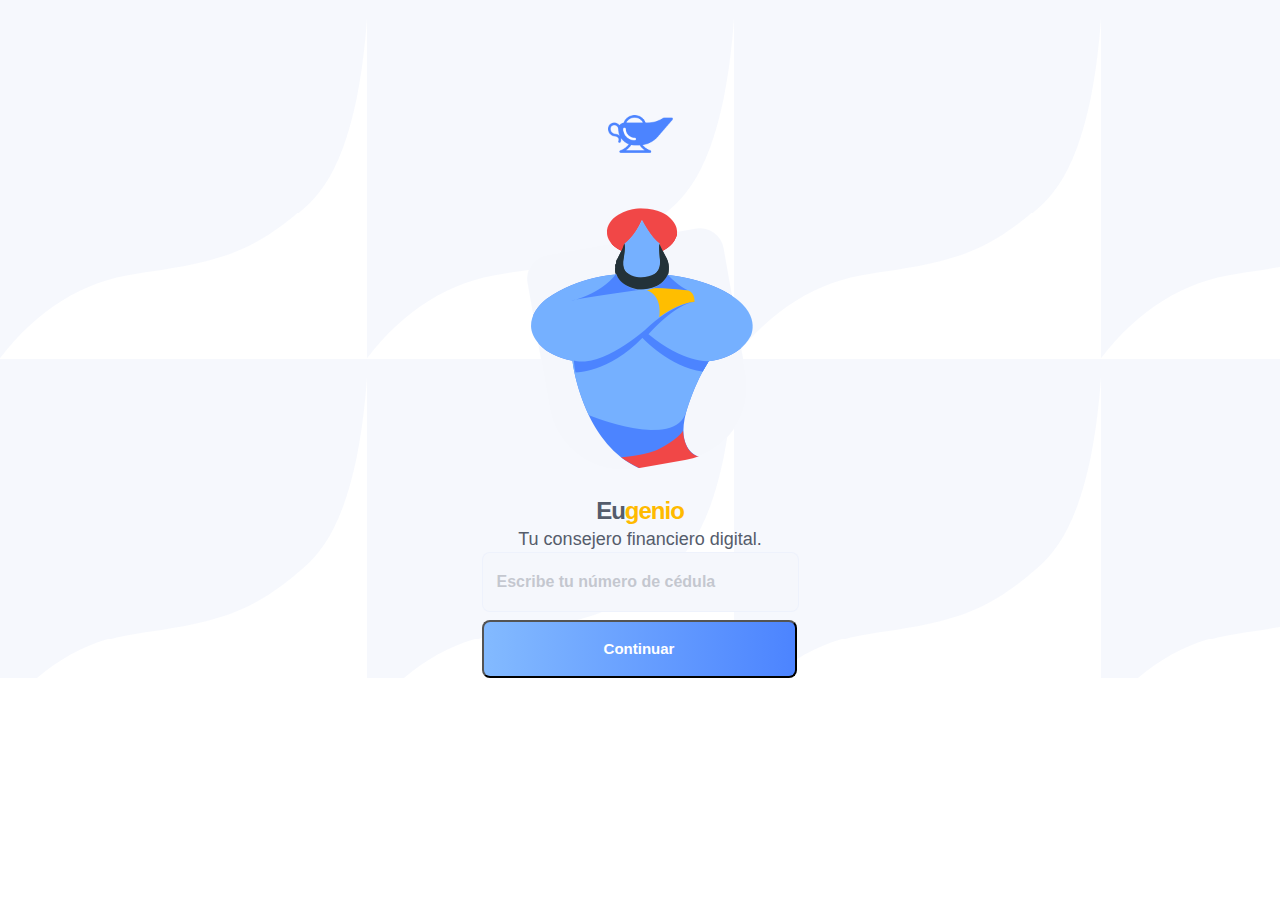
<file: index.html>
<!DOCTYPE html>
<html lang="en">
<head>
    <meta charset="UTF-8">
    <meta name="viewport" content="width=device-width, initial-scale=1.0">
    <meta http-equiv="X-UA-Compatible" content="ie=edge">
    <title>Eugenio</title>
    <link rel="icon" type="image/png" href="/resources/Logo@3x.png" sizes="16x16"/>
     <!-- Compiled and minified CSS -->
     <link rel="stylesheet" href="https://cdnjs.cloudflare.com/ajax/libs/materialize/1.0.0/css/materialize.min.css">
     <link rel="stylesheet" href="style/style.css">

     <!-- Compiled and minified JavaScript -->
     <script src="https://cdnjs.cloudflare.com/ajax/libs/materialize/1.0.0/js/materialize.min.js"></script>
</head>
<body>
    <section class="container-fluid bg">
        <div class="row">
            <div class="col s12">
                <div class="eugenio">
                    <div class="logo">
                        <a href="#">
                            <img src="resources/Logo@3x.png" alt="Logo" width="65">
                        </a>
                    </div>
                    <div class="eugenio">
                        <img src="resources/eugenio.png" alt="Eugenio">
                    </div>
                    <div class="title">
                        <h1><span>Eu</span>genio</h1>
                        <p>Tu consejero financiero digital.</p>
                    </div>
                    <div>
                        <form action="#" class="main-form">
                            <input type="text" placeholder="Escribe tu número de cédula">
                            <button>Continuar</button>
                        </form>
                    </div>
                </div>
            </div>
        </div>
    </section>
</body>
</html>
</file>
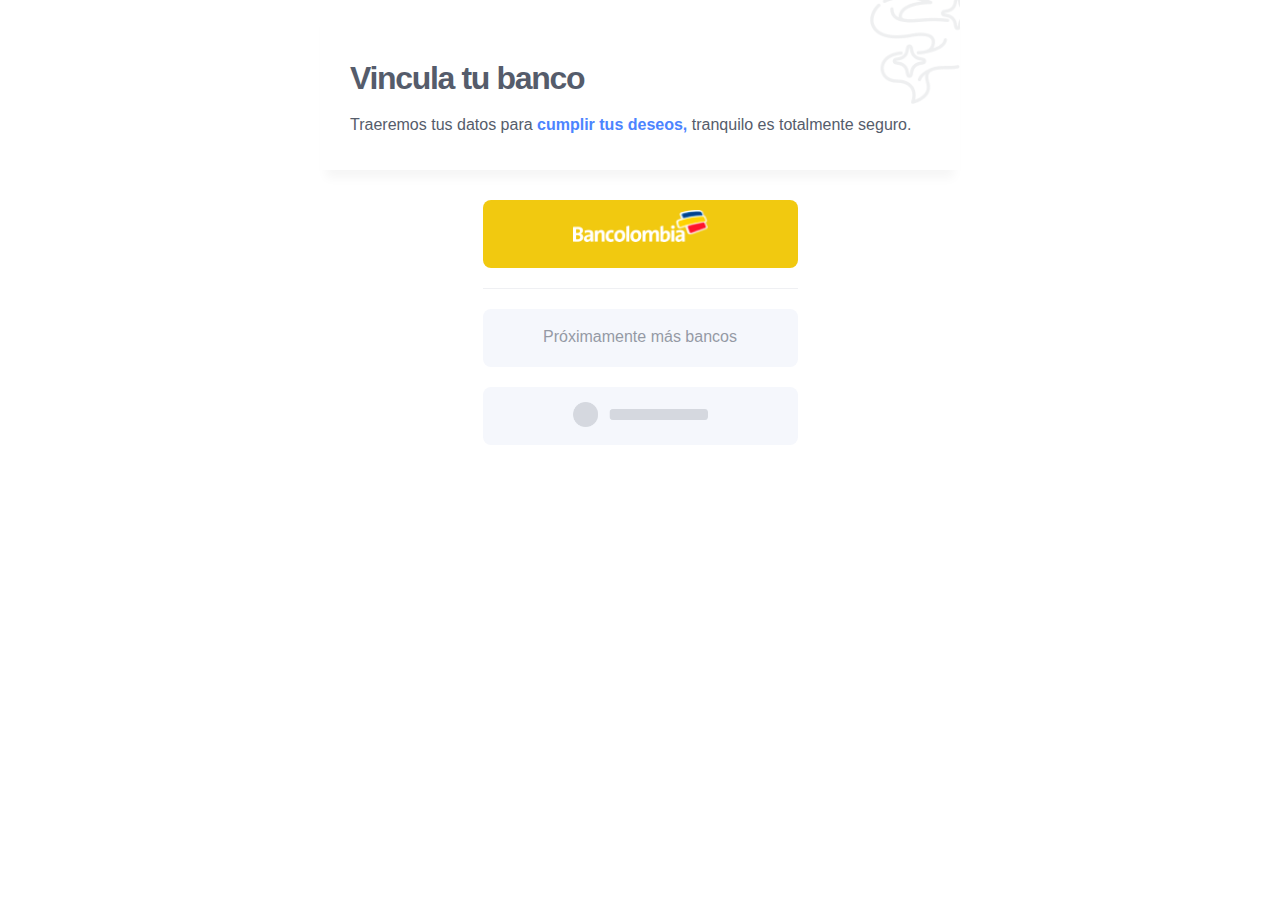
<file: view-1.html>
<!DOCTYPE html>
<html lang="en">
<head>
    <meta charset="UTF-8">
    <meta name="viewport" content="width=device-width, initial-scale=1.0">
    <meta http-equiv="X-UA-Compatible" content="ie=edge">
    <title>Eugenio</title>
    <link rel="icon" type="image/png" href="/resources/Logo@3x.png" sizes="16x16"/>
     <!-- Compiled and minified CSS -->
     <link rel="stylesheet" href="https://cdnjs.cloudflare.com/ajax/libs/materialize/1.0.0/css/materialize.min.css">
     <link rel="stylesheet" href="style/style.css">

     <!-- Compiled and minified JavaScript -->
     <script src="https://cdnjs.cloudflare.com/ajax/libs/materialize/1.0.0/js/materialize.min.js"></script>
</head>
<body>
    <section class="container-fluid">
        <div class="row">
            <div class="col s12 clear">
                <div class="head">
                    <h2>Vincula tu banco</h2>
                    <p>Traeremos tus datos para <span>cumplir tus deseos,</span> <strong>tranquilo es totalmente seguro.</strong></p>
                </div>
            </div>
            <div class="col s12">
                <a href="#">
                    <div class="content-1">
                        <img src="resources/bancolombia.png" alt="Bancolombia" width="135">
                    </div>
                </a>
                <span class="bar"></span>
                <div class="content-2">
                    <p>Próximamente más bancos</p>
                </div>
                <div class="content-3">
                    <img src="resources/placeholder.png" alt="Loading" width="135">        
                </div>
            </div>
        </div>
    </section>
</body>
</html>
</file>
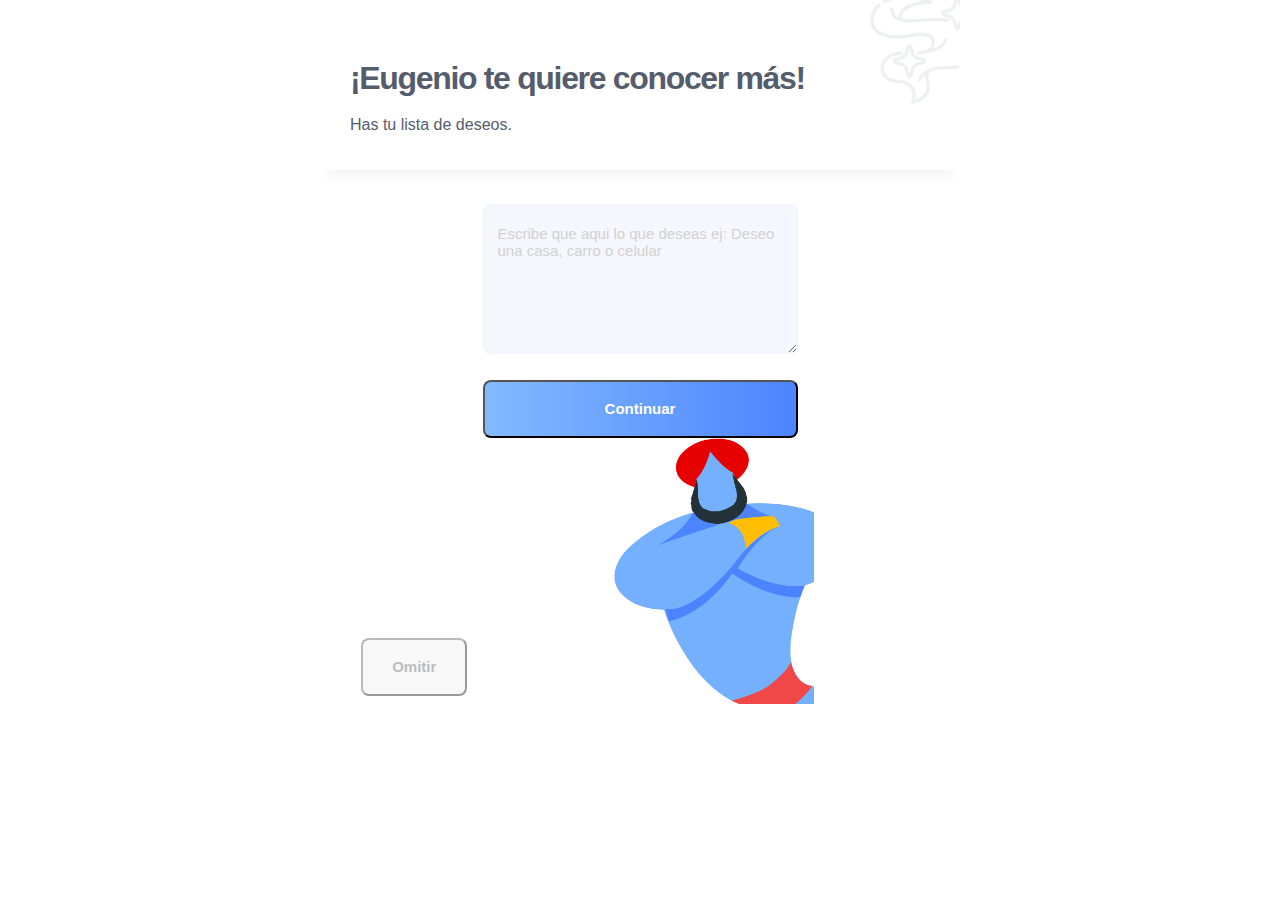
<file: view-2.html>
<!DOCTYPE html>
<html lang="en">
<head>
    <meta charset="UTF-8">
    <meta name="viewport" content="width=device-width, initial-scale=1.0">
    <meta http-equiv="X-UA-Compatible" content="ie=edge">
    <title>Eugenio</title>
    <link rel="icon" type="image/png" href="/resources/Logo@3x.png" sizes="16x16"/>
     <!-- Compiled and minified CSS -->
     <link rel="stylesheet" href="https://cdnjs.cloudflare.com/ajax/libs/materialize/1.0.0/css/materialize.min.css">
     <link rel="stylesheet" href="style/style.css">

     <!-- Compiled and minified JavaScript -->
     <script src="https://cdnjs.cloudflare.com/ajax/libs/materialize/1.0.0/js/materialize.min.js"></script>
</head>
<body>
    <section class="container-fluid">
        <div class="row">
            <div class="col s12 clear">
                <div class="head">
                    <h2>¡Eugenio te quiere conocer más!</h2>
                    <p>Has tu lista de deseos.</p>
                </div>
            </div>
            <div class="col s12">
                <div class="wishes-container">
                    <form action="#">
                        <textarea name="wishes" id="wishes" cols="30" rows="10" placeholder="Escribe que aqui lo que deseas ej: Deseo una casa, carro o celular"></textarea>
                        <button class="wishes-container__continue">Continuar</button>
                    </form>
                </div>
            </div>
            <div class="bottom-content">
                    <div class="row">
                            <div class="col s4">
                                    <button class="skip">Omitir</button>
                                </div>
                                <div class="col s8 clear eugenio-bottom">
                                    <img src="resources/eugenio-bottom.png" alt="Eugenio" width="200">
                                </div>
                    </div>
            </div>
        </div>
    </section>
</body>
</html>
</file>
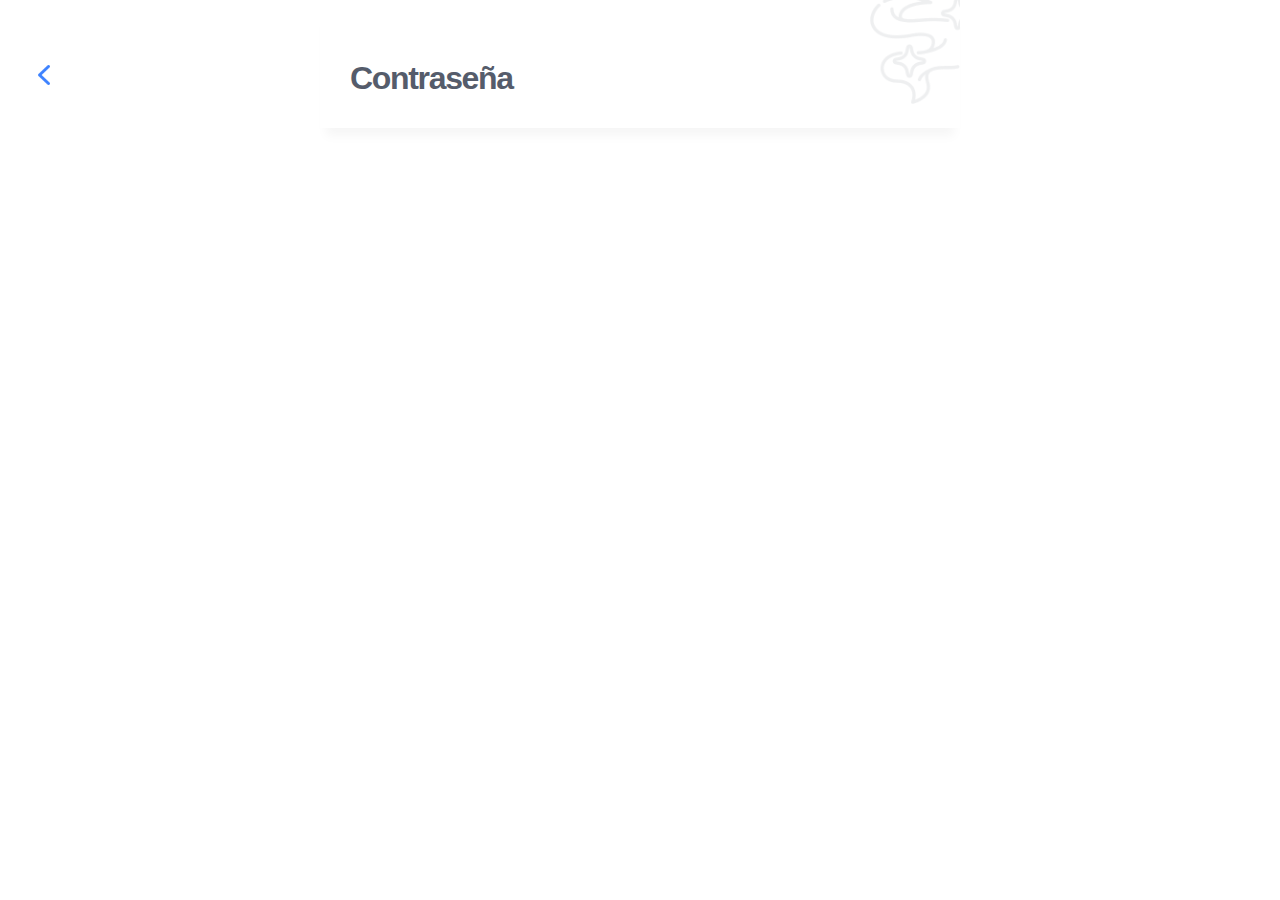
<file: view-3.html>
<!DOCTYPE html>
<html lang="en">
<head>
    <meta charset="UTF-8">
    <meta name="viewport" content="width=device-width, initial-scale=1.0">
    <meta http-equiv="X-UA-Compatible" content="ie=edge">
    <title>Eugenio</title>
    <link rel="icon" type="image/png" href="/resources/Logo@3x.png" sizes="16x16"/>
     <!-- Compiled and minified CSS -->
     <link rel="stylesheet" href="https://cdnjs.cloudflare.com/ajax/libs/materialize/1.0.0/css/materialize.min.css">
     <link rel="stylesheet" href="style/style.css">

     <!-- Compiled and minified JavaScript -->
     <script src="https://cdnjs.cloudflare.com/ajax/libs/materialize/1.0.0/js/materialize.min.js"></script>
</head>
<body>
    <section class="container-fluid">
        <div class="row">
            <div class="col s12 clear">
                <div class="head">
                    <h2>Contraseña</h2>
                    <a href="#">
                        <img src="/resources/back.png" alt="Go Back" class="go-back" width="12">
                    </a>
                </div>
            </div>
        </div>
    </section>
</body>
</html>
</file>
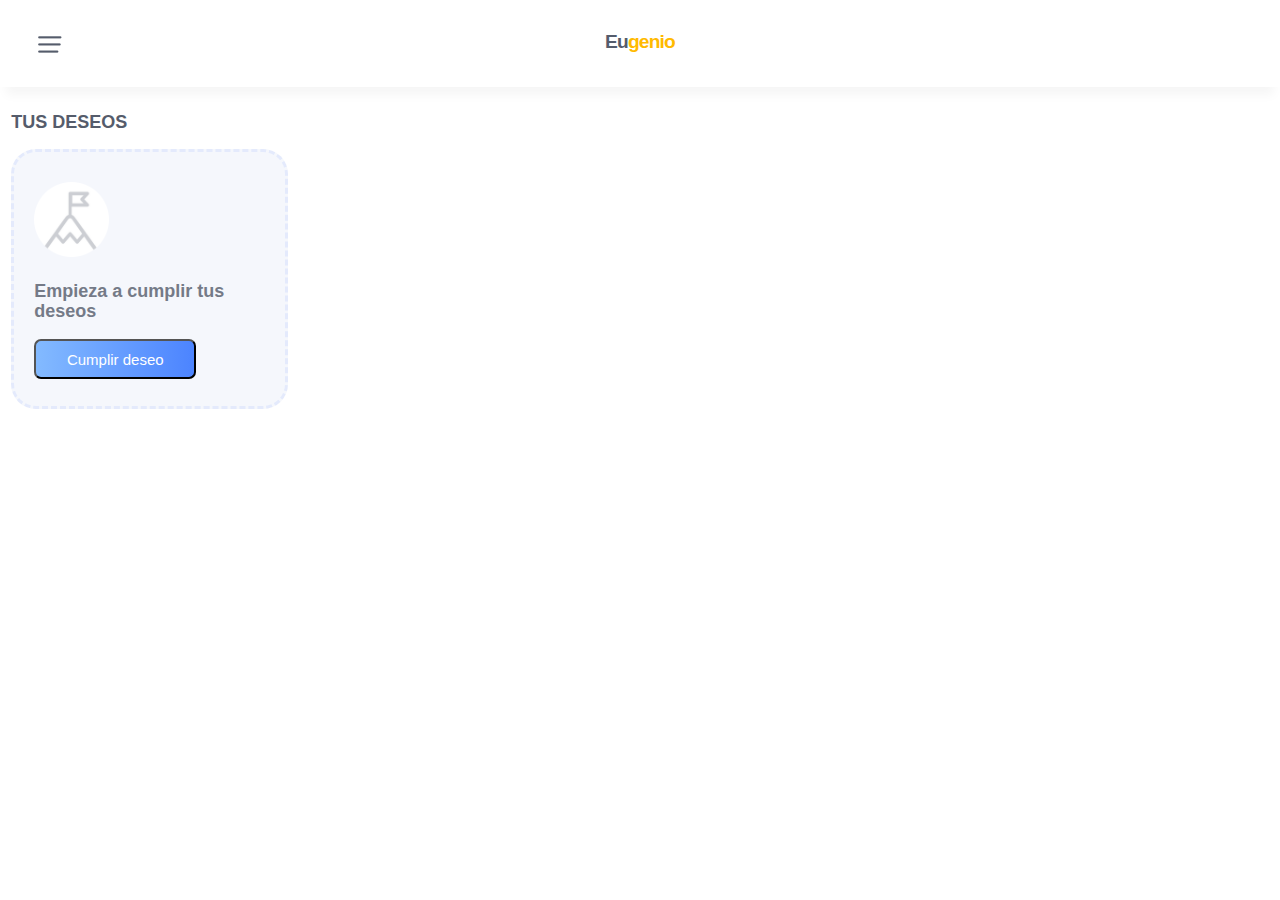
<file: view-4.html>
<!DOCTYPE html>
<html lang="en">
<head>
    <meta charset="UTF-8">
    <meta name="viewport" content="width=device-width, initial-scale=1.0">
    <meta http-equiv="X-UA-Compatible" content="ie=edge">
    <title>Eugenio</title>
    <link rel="icon" type="image/png" href="/resources/Logo@3x.png" sizes="16x16"/>
     <!-- Compiled and minified CSS -->
     <link rel="stylesheet" href="https://cdnjs.cloudflare.com/ajax/libs/materialize/1.0.0/css/materialize.min.css">
     <link rel="stylesheet" href="style/style.css">

     <!-- Compiled and minified JavaScript -->
     <script src="https://cdnjs.cloudflare.com/ajax/libs/materialize/1.0.0/js/materialize.min.js"></script>
</head>
<body>
    <section class="container-fluid">
        <div class="row">
            <div class="col s12 clear">
                <div class="head-in">
                    <h3 class="head-in__title"><span>Eu</span>genio</h3>
                    <a href="#">
                        <img src="/resources/menu.png" alt="Go Back" width="24">
                    </a>
                </div>
            </div>
            <div class="col s12">
                <div class="wishlist">
                    <h4>Tus deseos</h4>
                    <div class="wishlist__card">
                        <img src="/resources/hill.png" alt="Hill" width="75">
                        <p>Empieza a cumplir tus deseos</p>
                        <button>Cumplir deseo</button>
                    </div>
                </div>
            </div>
        </div>
    </section>
</body>
</html>
</file>
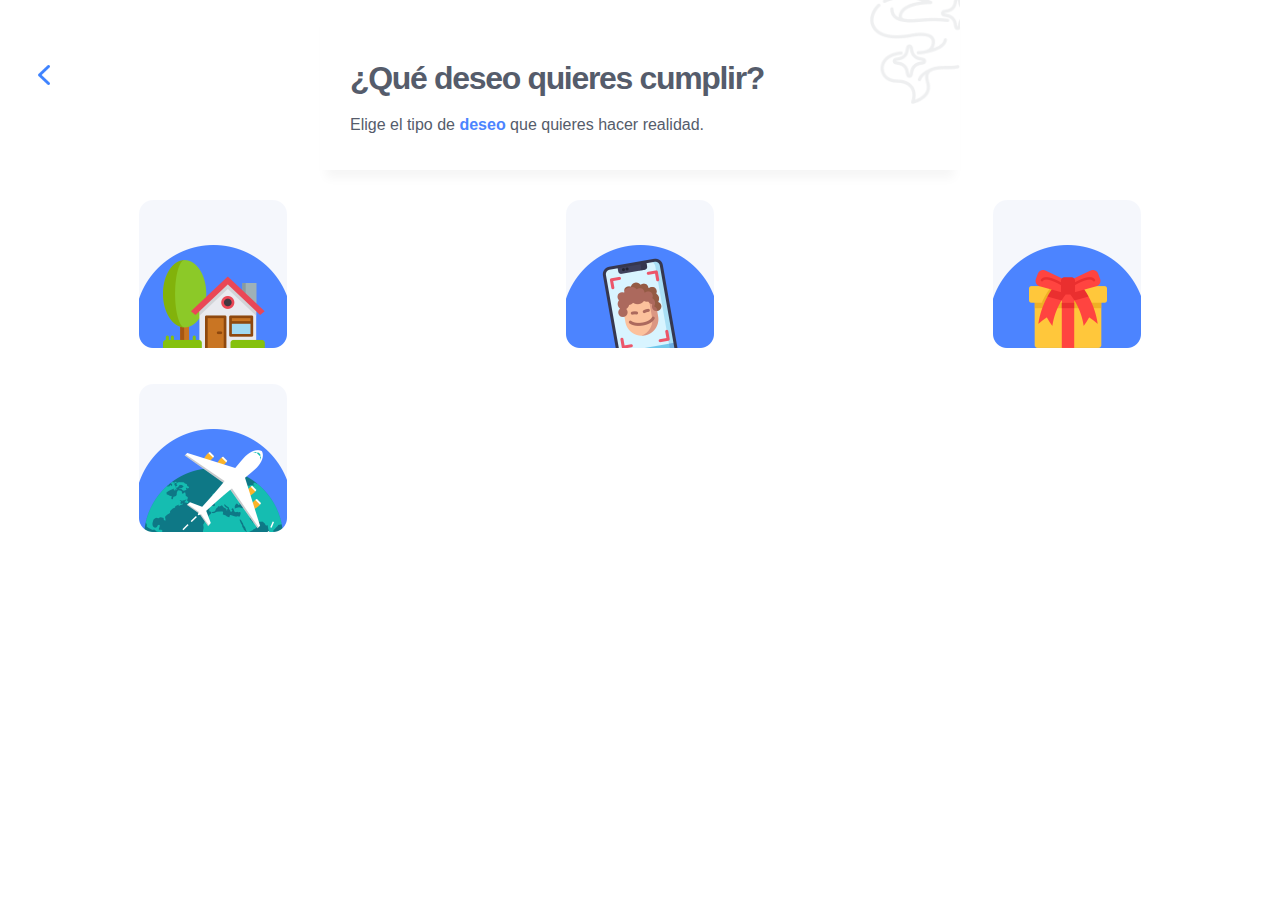
<file: view-5.html>
<!DOCTYPE html>
<html lang="en">
<head>
    <meta charset="UTF-8">
    <meta name="viewport" content="width=device-width, initial-scale=1.0">
    <meta http-equiv="X-UA-Compatible" content="ie=edge">
    <title>Eugenio</title>
    <link rel="icon" type="image/png" href="/resources/Logo@3x.png" sizes="16x16"/>
     <!-- Compiled and minified CSS -->
     <link rel="stylesheet" href="https://cdnjs.cloudflare.com/ajax/libs/materialize/1.0.0/css/materialize.min.css">
     <link rel="stylesheet" href="style/style.css">

     <!-- Compiled and minified JavaScript -->
     <script src="https://cdnjs.cloudflare.com/ajax/libs/materialize/1.0.0/js/materialize.min.js"></script>
</head>
<body>
    <section class="container-fluid">
        <div class="row">
            <div class="col s12 clear">
                <div class="head">
                    <h2>¿Qué deseo quieres cumplir?</h2>
                    <p>Elige el tipo de <span>deseo</span> que quieres <strong>hacer realidad.</strong></p>
                    <a href="#">
                        <img src="/resources/back.png" alt="Go Back" class="go-back" width="12">
                    </a>
                </div>
            </div>
            <div class="col s6 m6 l4 card-grid">
                <a href="#">
                    <img src="/resources/house.png" alt="House" width="148">
                </a>
            </div>
            <div class="col s6 m6 l4 card-grid">
                <a href="#">
                    <img src="/resources/phone.png" alt="Phone" width="148">
                </a>
            </div>
            <div class="col s6 m6 l4 card-grid">
                <a href="#">
                    <img src="/resources/present.png" alt="Present" width="148">
                </a>
            </div>
            <div class="col s6 m6 l4 card-grid">
                <a href="#">
                    <img src="/resources/travel.png" alt="Travel" width="148">
                </a>
            </div>
        </div>
    </section>
</body>
</html>
</file>
<file: style/style.css>
.bg {
    background-image: url('/resources/bg.svg');
    background-size: 367px;
}
.logo {
    text-align: center;
    margin-top: 115px;
}
.eugenio {
    text-align: center;
    margin-top: 48px;
}
.title > h1 {
    color: #FFBA00;		
    font-size: 24px;	
    font-weight: 900;	
    letter-spacing: -1px;	
    line-height: 33px;	
    text-align: center;
    margin-top: 18px;
    margin-bottom: 0;
}
.title > h1 > span {
    color: #545C6C;
}
.title > p {
    color: #555C6B;		
    font-size: 18px;	
    line-height: 25px;	
    text-align: center;
    margin: 0;
}
.main-form {
    display: inline-grid;
}
.main-form > input {
    height: 58px!important;	
    width: 315px!important;	
    border: 1px solid rgba(76,132,255,0.04)!important;	
    border-radius: 8px!important;	
    background-color: #F5F7FC!important;
}
input::placeholder {
    padding-left: 14px;
    opacity: 0.3;	
    color: #555C6B;	
    font-weight: 900;	
    line-height: 19px;
}
.main-form > button {
    height: 58px;	
    width: 315px;
    max-width: 100%;	
    border-radius: 8px;	
    background: linear-gradient(90deg, #83BAFF 0%, #4C84FF 100%);
    color: #ffffff;
    font-size: 15px;	
    font-weight: 900;	
    line-height: 20px;
    transition: 300ms;
}

/* view-1 */

.head {
    width: 50%;
    margin: auto;
    padding: 20px 30px;
    box-shadow: 0 14px 10px -6px rgba(0,0,0,0.04);
    background-image: url('/resources/top-bg.png');
    background-size: 90px;
    background-repeat: no-repeat;
    background-position-x: right;

}
@media (max-width: 600px) {
    .head {
        width: 100%;
        margin: auto;
    }
  }
.head > h2 {
    color: #555C6B;	
    font-size: 32px;	
    font-weight: 900;	
    letter-spacing: -1.33px;	
    line-height: 44px;
    margin-bottom: 8px;
}
.head > p {
    color: #555C6B;	
    font-size: 16px;	
    line-height: 18px;
}
.head > p > span {
    color: #4C84FF;
    font-weight: 600;
}
.content-1 {
    height: 68px;	
    width: 315px;
    max-width: 100%;	
    border-radius: 8px;	
    background-color: #F1C910;
    margin: auto;
    text-align: center;
    padding: 10px;
    margin-top: 30px;
    margin-bottom: 20px;
    transition: 300ms;
}
.content-1:active {
    transform: scale(0.9);
} 
.bar {
    height: 1px;	
    width: 315px;	
    background-color: rgba(98,103,141,0.1);
    display: block;
    margin: auto;
}
.content-2, .content-3 {
    height: 58px;	
    width: 315px;
    max-width: 100%;	
    border-radius: 8px;	
    background-color: #F5F7FC;
    margin: 20px auto 10px auto;
    padding: 1px;
}
.content-2 > p {
    opacity: 0.6;	
    color: #555C6B;	
    font-size: 16px;
    font-weight: 500;	
    line-height: 22px;
    text-align: center;
}
.content-3 {
    text-align: center;
    padding: 15px;
}

/* view-2 */

.wishes-container {
    text-align: center;
    width: 50%;
    margin: 34px auto 0 auto;
}
@media (max-width: 600px) {
    .wishes-container {
        width: 100%;
    }
  }
.wishes-container > form > textarea {
    height: 150px;	
    width: 315px;
    max-width: 100%;	
    border: 1px solid rgba(76,132,255,0.04);	
    border-radius: 8px;	
    background-color: #F5F7FC;
    padding: 20px 14px;
    outline: none;
    -webkit-appearance: menulist;
}
.wishes-container__continue {
    height: 58px;	
    width: 315px;
    max-width: 100%;	
    border-radius: 8px;	
    background: linear-gradient(90deg, #83BAFF 0%, #4C84FF 100%);
    color: #ffffff;
    font-size: 15px;	
    font-weight: 900;	
    line-height: 20px;
    transition: 300ms;
    margin-top: 20px;
}
.wishes-container__continue:active {
    transform: scale(0.9);
}
.bottom-content {
    width: 50%;
    margin: auto;
}
@media (max-width: 600px) {
    .bottom-content {
        width: 100%;
    }
  }
.skip {
    height: 58px;	
    width: 106px;	
    border-radius: 8px;	
    background-color: rgba(85,92,107,0.1);
    opacity: 0.4;	
    color: #555C6B;	
    font-size: 15px;	
    font-weight: 900;	
    line-height: 20px;	
    text-align: center;
    margin-top: 200px;
    margin-left: 30px;
}
.eugenio-bottom {
    overflow: hidden;
}
.eugenio-bottom > img {
    position: relative;
    left: 19%;
}
.go-back {
    position: absolute;
    top: 65px;
    left: 3%;
}

/* view-4 */

.head-in {
    height: 58px;	
    background-color: #FFFFFF;	
    box-shadow: 0 14px 10px -6px rgba(0,0,0,0.04);
}
.head-in__title {
    color: #FFBA00;	
    font-size: 19.2px;	
    font-weight: 900;	
    letter-spacing: -0.8px;	
    line-height: 26px;	
    text-align: center;
}
.head-in__title > span {
    color: #545C6C;
}
.head-in > a > img {
    position: absolute;
    top: 4%;
    left: 3%;
}
.wishlist > h4 {
    color: #555C6B;	
    font-size: 18px;	
    font-weight: 900;	
    line-height: 25px;
    text-transform: uppercase;
}
.wishlist__card {
    box-sizing: border-box;	
    height: 260px;	
    width: 277px;	
    border: 3px solid rgba(76,132,255,0.1);	
    border-radius: 25px;	
    background-color: #F5F7FC;
    border-style: dashed;
    padding: 30px 20px;
}
.wishlist__card > p {
    opacity: 0.8;	
    color: #555C6B;	
    font-size: 18px;	
    font-weight: 900;	
    line-height: 20px;
}
.wishlist__card > button {
    height: 40px;	
    width: 162px;	
    border-radius: 7px;	
    background: linear-gradient(90deg, #83BAFF 0%, #4C84FF 100%);
    color: #ffffff;
}
.card-grid {
    margin-top: 30px;
    text-align: center;
}
/* Helpers */

.clear {
    padding: 0!important;
}
.margin-top-30px {
    margin-top: 30px;
}
</file>
